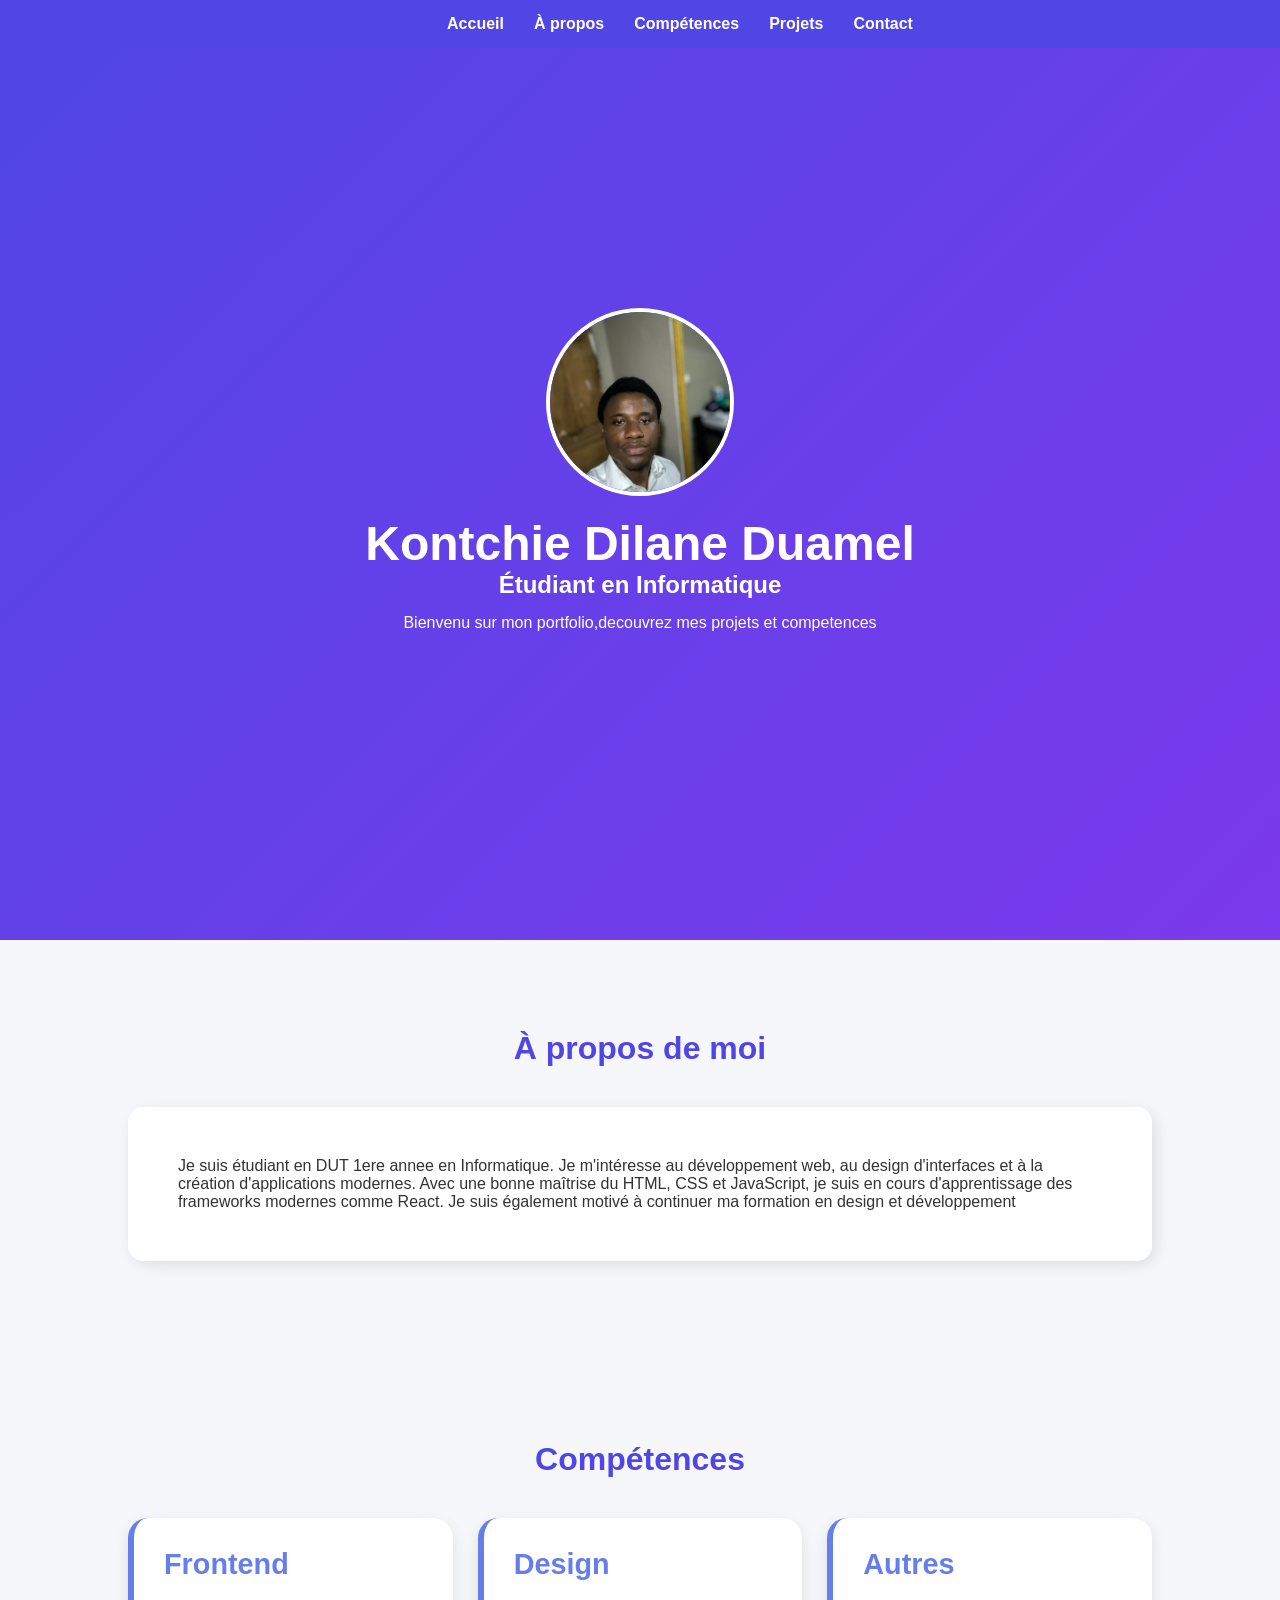
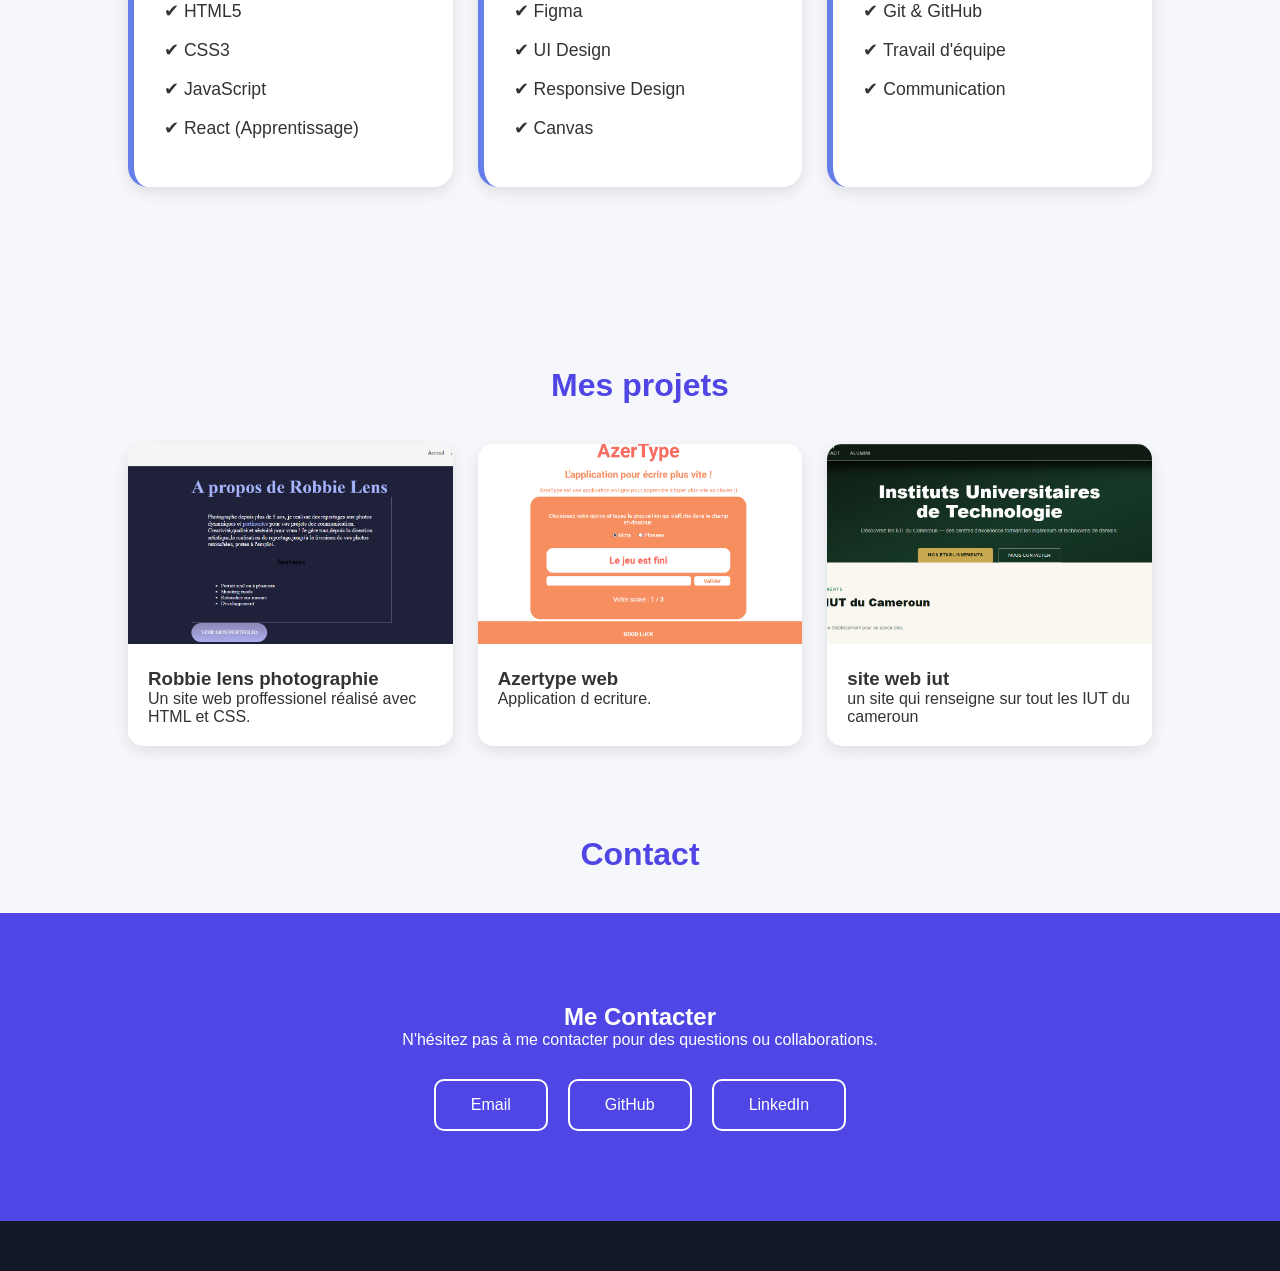
<file: index.html>
<!DOCTYPE html>
<html lang="fr">
<head>
    <meta charset="UTF-8">
    <meta name="viewport" content="width=device-width, initial-scale=1.0">
    <title>portfolio de Kontchie Dilane</title>
    <link rel="stylesheet" href="style.css">
</head>
<body>
<body>

<nav>
<ul>
<li><a href="#accueil">Accueil</a></li>
<li><a href="#apropos">À propos</a></li>
<li><a href="#competences">Compétences</a></li>
<li><a href="#projets">Projets</a></li>
<li><a href="#contact">Contact</a></li>
</ul>
</nav>

<section class="hero" id="accueil">

<img src="4.jpeg" alt="Photo">

<h1>Kontchie Dilane Duamel</h1>

<h2>Étudiant en Informatique</h2>

<p>
Bienvenu sur mon portfolio,decouvrez mes projets et competences
</p>
</section>

<section id="apropos">

<h2 class="section-title">À propos de moi</h2>

<div class="about">

<div class="card">

<p>
Je suis étudiant en DUT 1ere annee en Informatique.
Je m'intéresse au développement web, au design d'interfaces et à la création d'applications modernes. 
Avec une bonne maîtrise du HTML, CSS et JavaScript, je suis en cours d'apprentissage des frameworks modernes comme React. Je suis également motivé à continuer ma formation en design et développement
</p>
</div>

</section>
<section id="competences">

    <h2 class="section-title">Compétences</h2>

    <div class="skills-container">

        <div class="skill-card">
            <h3>Frontend</h3>

            <ul>
                <li>✔ HTML5</li>
                <li>✔ CSS3</li>
                <li>✔ JavaScript</li>
                <li>✔ React (Apprentissage)</li>
            </ul>
        </div>

        <div class="skill-card">
            <h3>Design</h3>

            <ul>
                <li>✔ Figma</li>
                <li>✔ UI Design</li>
                <li>✔ Responsive Design</li>
                <li>✔ Canvas</li>
            </ul>
        </div>

        <div class="skill-card">
            <h3>Autres</h3>

            <ul>
                <li>✔ Git & GitHub</li>
                <li>✔ Travail d'équipe</li>
                <li>✔ Communication</li>
            </ul>
        </div>

    </div>


</section>


<section id="projets">

<h2 class="section-title">Mes projets</h2>

<div class="projects">

<div class="project">
<a href="https://robbie-lens-eight.vercel.app/" target="_blank">
<img src="1.png" alt="photo du projets">
<div class="project-content">
<h3>Robbie lens photographie</h3>
<p>Un site web proffessionel  réalisé avec HTML et CSS.</p>
</div>
</a>
</div>

<div class="project">
<a href="https://azertype-orcin.vercel.app/" target="_blank">
<img src="2.png" alt="photo du projets">
<div class="project-content">
<h3>Azertype web</h3>
<p>Application d ecriture.</p>
</div>
</a>
</div>

<div class="project">
    <a href="https://iut-five.vercel.app/index.html" target="_blank">
<img src="3.png" alt="photo du projets">
<div class="project-content">
<h3>site web iut</h3>
<p>un site qui renseigne sur tout les IUT du cameroun</p>
</div>
 </a>  
</div>

</div>

</section>
<h2 class="section-title" style="color:#4F46E5;">
Contact
</h2>
<section class="contact-section">
    <h2 class="center">Me Contacter</h2>

    <p class="center">
        N'hésitez pas à me contacter pour des questions ou collaborations.
    </p>

    <div class="contact-links">

        <a href="dilanesanders@gmail.com">
            Email
        </a>

        <a href="https://github.com/dilanesanders-gif" target="_blank">
            GitHub
        </a>

        <a href="https://linkedin.com/in/Dilane Kontchie" target="_blank">
            LinkedIn
        </a>

    </div>

</section>




<footer>

</footer>


</body>
</html>
</file>
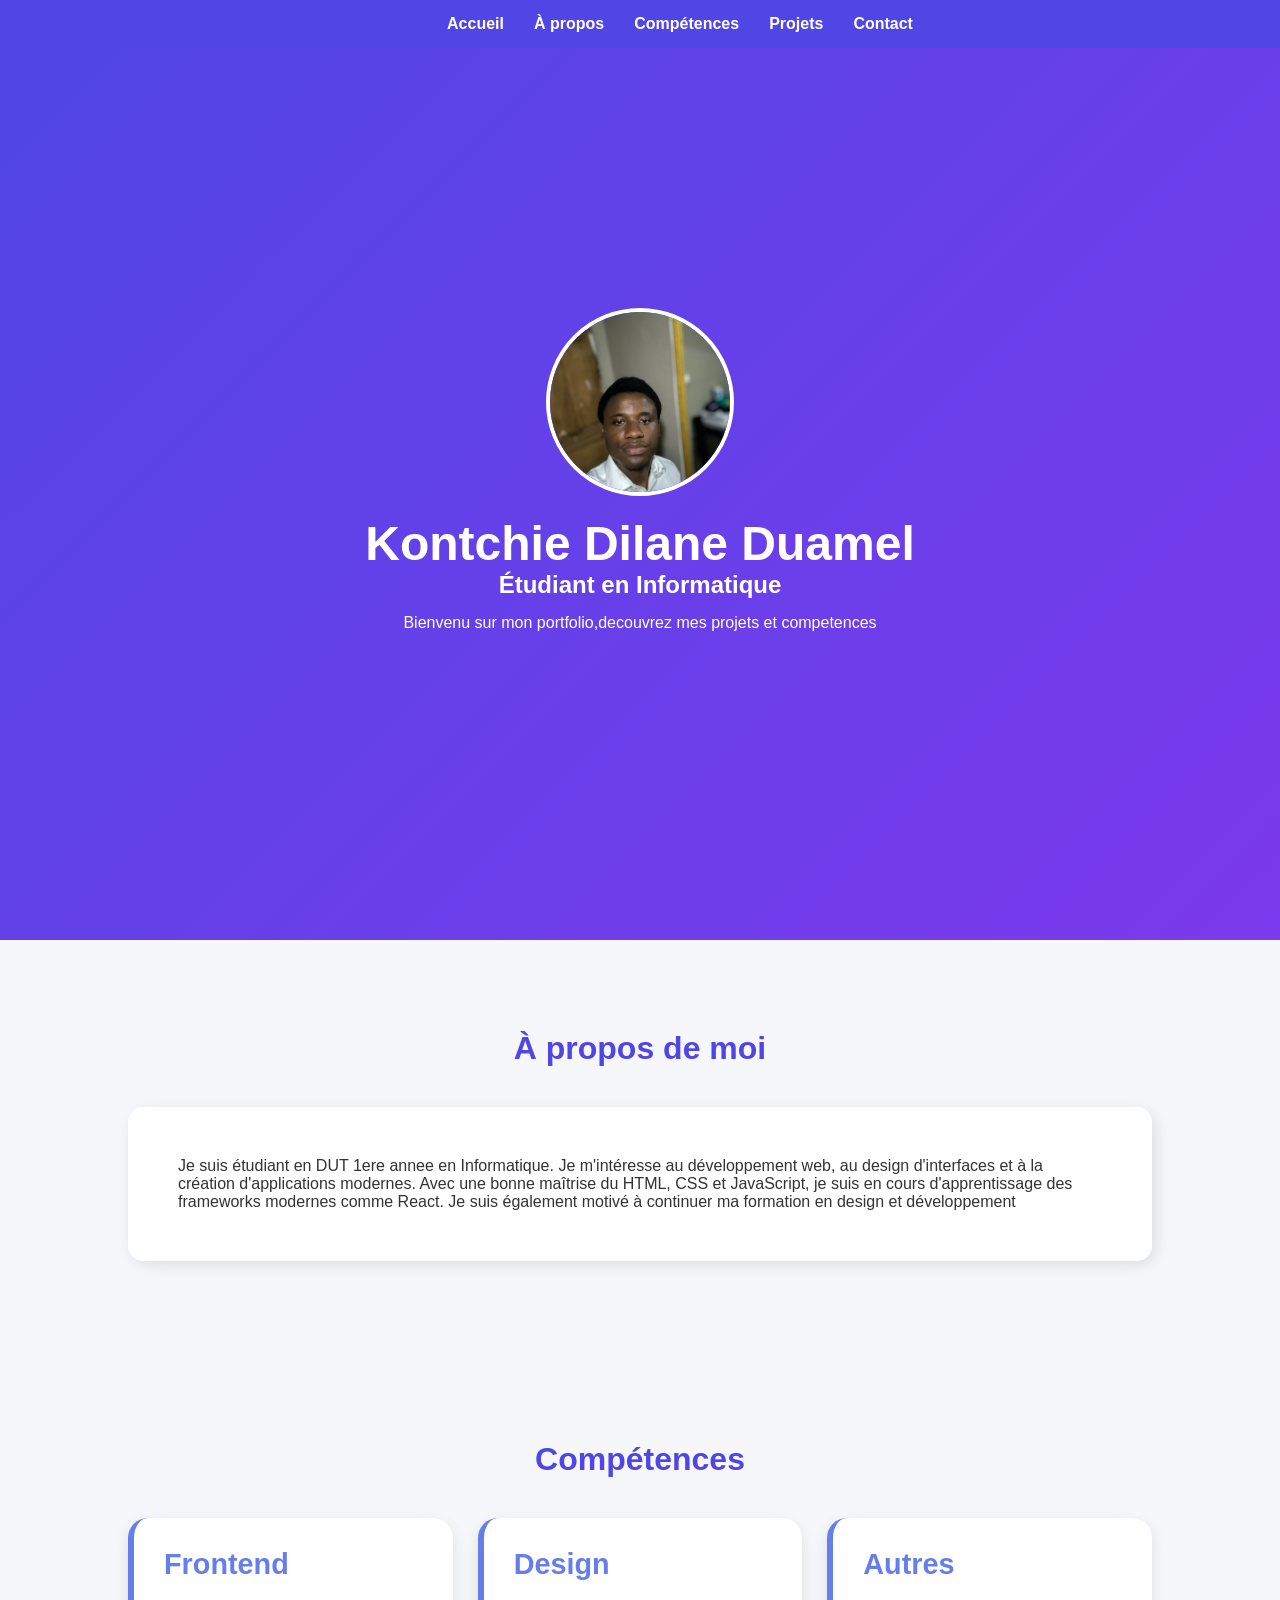
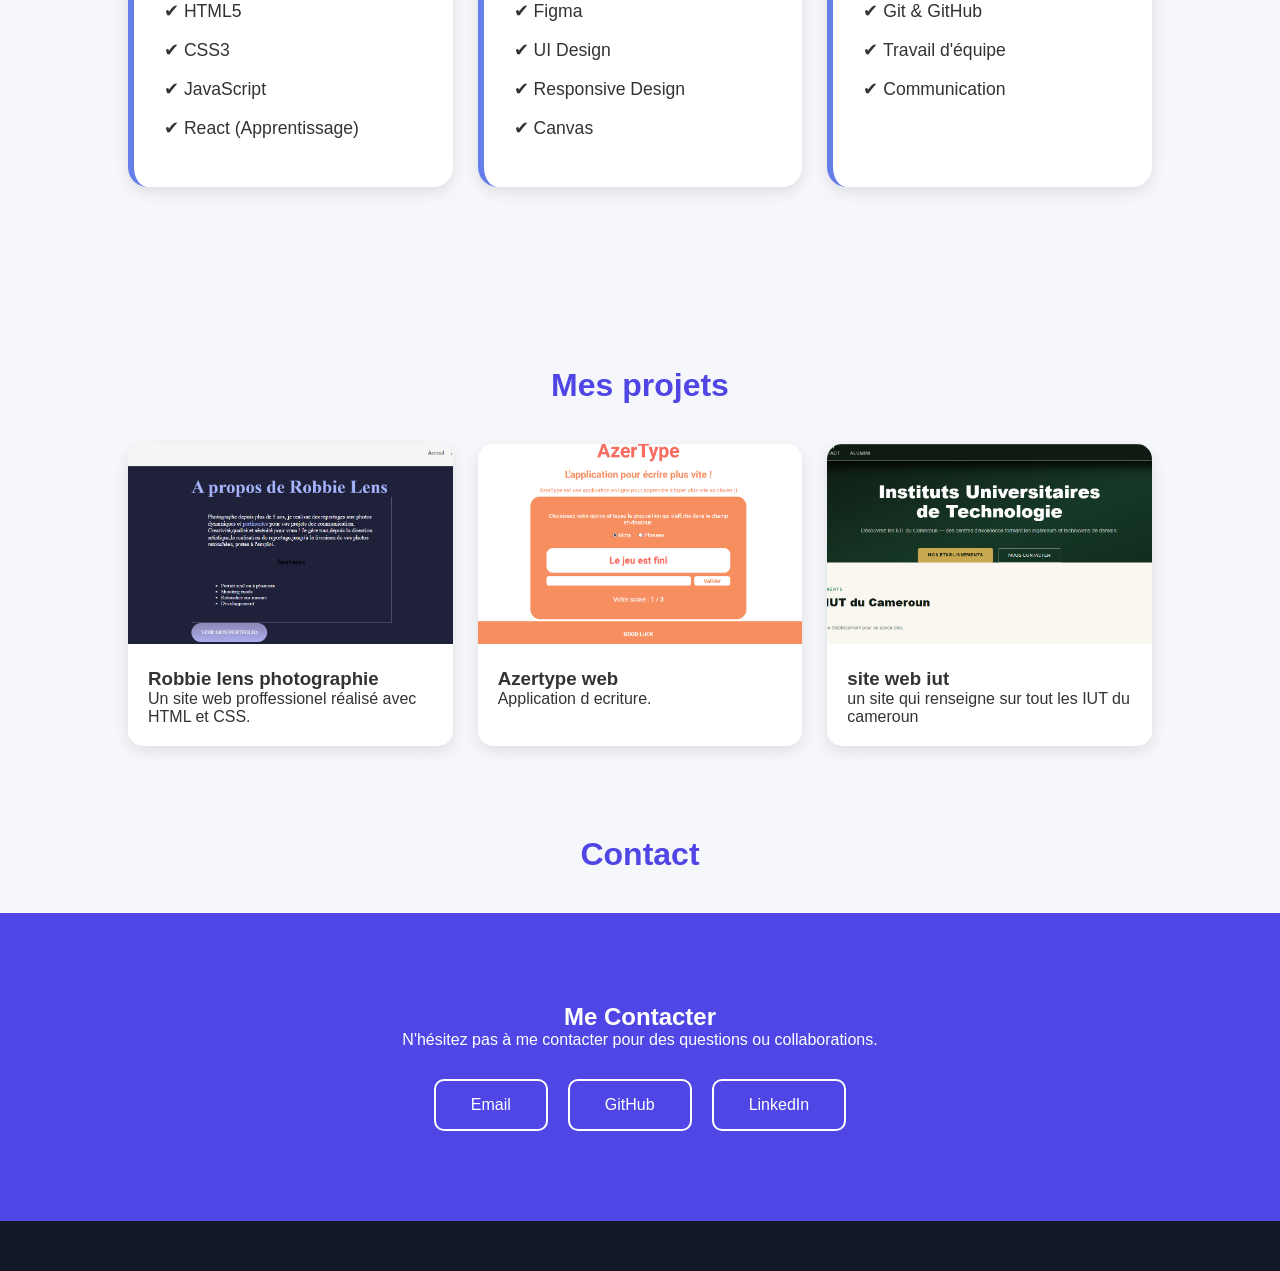
<file: portfolio.html>
<!DOCTYPE html>
<html lang="fr">
<head>
    <meta charset="UTF-8">
    <meta name="viewport" content="width=device-width, initial-scale=1.0">
    <title>portfolio de Kontchie Dilane</title>
    <link rel="stylesheet" href="style.css">
</head>
<body>
<body>

<nav>
<ul>
<li><a href="#accueil">Accueil</a></li>
<li><a href="#apropos">À propos</a></li>
<li><a href="#competences">Compétences</a></li>
<li><a href="#projets">Projets</a></li>
<li><a href="#contact">Contact</a></li>
</ul>
</nav>

<section class="hero" id="accueil">

<img src="4.jpeg" alt="Photo">

<h1>Kontchie Dilane Duamel</h1>

<h2>Étudiant en Informatique</h2>

<p>
Bienvenu sur mon portfolio,decouvrez mes projets et competences
</p>
</section>

<section id="apropos">

<h2 class="section-title">À propos de moi</h2>

<div class="about">

<div class="card">

<p>
Je suis étudiant en DUT 1ere annee en Informatique.
Je m'intéresse au développement web, au design d'interfaces et à la création d'applications modernes. 
Avec une bonne maîtrise du HTML, CSS et JavaScript, je suis en cours d'apprentissage des frameworks modernes comme React. Je suis également motivé à continuer ma formation en design et développement
</p>
</div>

</section>
<section id="competences">

    <h2 class="section-title">Compétences</h2>

    <div class="skills-container">

        <div class="skill-card">
            <h3>Frontend</h3>

            <ul>
                <li>✔ HTML5</li>
                <li>✔ CSS3</li>
                <li>✔ JavaScript</li>
                <li>✔ React (Apprentissage)</li>
            </ul>
        </div>

        <div class="skill-card">
            <h3>Design</h3>

            <ul>
                <li>✔ Figma</li>
                <li>✔ UI Design</li>
                <li>✔ Responsive Design</li>
                <li>✔ Canvas</li>
            </ul>
        </div>

        <div class="skill-card">
            <h3>Autres</h3>

            <ul>
                <li>✔ Git & GitHub</li>
                <li>✔ Travail d'équipe</li>
                <li>✔ Communication</li>
            </ul>
        </div>

    </div>


</section>


<section id="projets">

<h2 class="section-title">Mes projets</h2>

<div class="projects">

<div class="project">
<img src="1.png" alt="photo du projets">
<div class="project-content">
<h3>Robbie lens photographie</h3>
<p>Un site web proffessionel  réalisé avec HTML et CSS.</p>
</div>
</div>

<div class="project">
<img src="2.png" alt="photo du projets">
<div class="project-content">
<h3>Azertype web</h3>
<p>Application d ecriture.</p>
</div>
</div>

<div class="project">
<img src="3.png" alt="photo du projets">
<div class="project-content">
<h3>site web iut</h3>
<p>un site qui renseigne sur tout les IUT du cameroun</p>
</div>
</div>

</div>

</section>
<h2 class="section-title" style="color:#4F46E5;">
Contact
</h2>
<section class="contact-section">
    <h2 class="center">Me Contacter</h2>

    <p class="center">
        N'hésitez pas à me contacter pour des questions ou collaborations.
    </p>

    <div class="contact-links">

        <a href="dilanesanders@gmail.com">
            Email
        </a>

        <a href="https://github.com/dilanesanders-gif" target="_blank">
            GitHub
        </a>

        <a href="https://linkedin.com/in/Dilane Kontchie" target="_blank">
            LinkedIn
        </a>

    </div>

</section>




<footer>

</footer>


</body>
</html>
</file>
<file: style.css>
*{
    margin: 0;
    padding: 0;

} 
.cta {
    background: linear-gradient(#8E86B5, #ACAEED);
    font-family: Manrope;
    color: white;
    border-radius: 50px;
    padding: 20px 30px;
}
body{
    font-family:Segoe UI,sans-serif;
    background:#f5f7fa;
    color:#333;
}

/* NAVIGATION */

nav{
    position:fixed;
    width:100%;
    top:0;
    left:0;
    background:#4F46E5;
    padding:15px 40px;
    z-index:1000;
}

nav ul{
    display:flex;
    justify-content:center;
    list-style:none;
    gap:30px;
}

nav a{
    color:white;
    text-decoration:none;
    font-weight:bold;
}

nav a:hover{
    color:#ddd;
}

/* HERO */

.hero{
    min-height:100vh;
    background:linear-gradient(135deg,#4F46E5,#7C3AED);
    display:flex;
    justify-content:center;
    align-items:center;
    flex-direction:column;
    text-align:center;
    color:white;
    padding:20px;
}

.hero img{
    width:180px;
    height:180px;
    border-radius:50%;
    object-fit:cover;
    border:4px solid white;
    margin-bottom:20px;
}

.hero h1{
    font-size:3rem;
}

.hero p{
    margin-top:15px;
    max-width:700px;
}

.btn{
    margin-top:25px;
    display:inline-block;
    padding:12px 25px;
    background:white;
    color:#4F46E5;
    text-decoration:none;
    border-radius:8px;
    font-weight:bold;
}

/* SECTION */

section{
    padding:90px 10%;
}

.section-title{
    text-align:center;
    margin-bottom:40px;
    color:#4F46E5;
    font-size:2rem;
}

/* ABOUT */

.card{
    background:white;
    padding:50px;
    border-radius:15px;
    box-shadow:4px 4px 15px rgba(0,0,0,0.1);
}

/* COMPETENCES */

.skills-container{
    display:grid;
    grid-template-columns:repeat(auto-fit,minmax(280px,1fr));
    gap:25px;
}

.skill-card{
    background:white;
    padding:30px;
    border-radius:20px;
    box-shadow:0 5px 15px rgba(0,0,0,0.1);
    border-left:6px solid #667eea;
}

.skill-card h3{
    color:#667eea;
    margin-bottom:20px;
    font-size:1.8rem;
}

.skill-card ul{
    list-style:none;
}

.skill-card li{
    margin:18px 0;
    font-size:1.1rem;
}

.html{width:90%;}
.css{width:85%;}
.js{width:70%;}
.figma{width:80%;}

/* PROJETS */

.projects{
    display:grid;
    grid-template-columns:repeat(auto-fit,minmax(280px,1fr));
    gap:25px;
}

.project{
    background:white;
    border-radius:15px;
    overflow:hidden;
    box-shadow:0 5px 15px rgba(0,0,0,.1);
    transition:.3s;
}

.project:hover{
    transform:translateY(-10px);
}

.project img{
    width:100%;
    height:200px;
    object-fit:cover;
}

.project-content{
    padding:20px;
} 
.project a { 
    text-decoration: none;
    color: inherit;
    }
/* CONTACT */
.contact-section{
     background:#4F46E5;
    align-items: center;
}
.contact-links{
    display:flex;
    justify-content:center;
    gap:20px;
    flex-wrap:wrap;
    margin-top:30px;
}

.contact-links a{
    text-decoration:none;
    color:white;
    border:2px solid white;
    padding:15px 35px;
    border-radius:10px;
    transition:0.3s;
}

.contact-links a:hover{
    background:white;
    color:#667eea;
}
.center{
    display: flex;
    justify-content: center;
    color: white;
}

/* FOOTER */

footer{
    background:#111827;
    color:white;
    text-align:center;
    padding:25px;
}

/* RESPONSIVE */

@media(max-width:768px){

.about{
    grid-template-columns:1fr;
}

.hero h1{
    font-size:2rem;
}

nav ul{
    flex-wrap:wrap;
} 
  }
</file>
